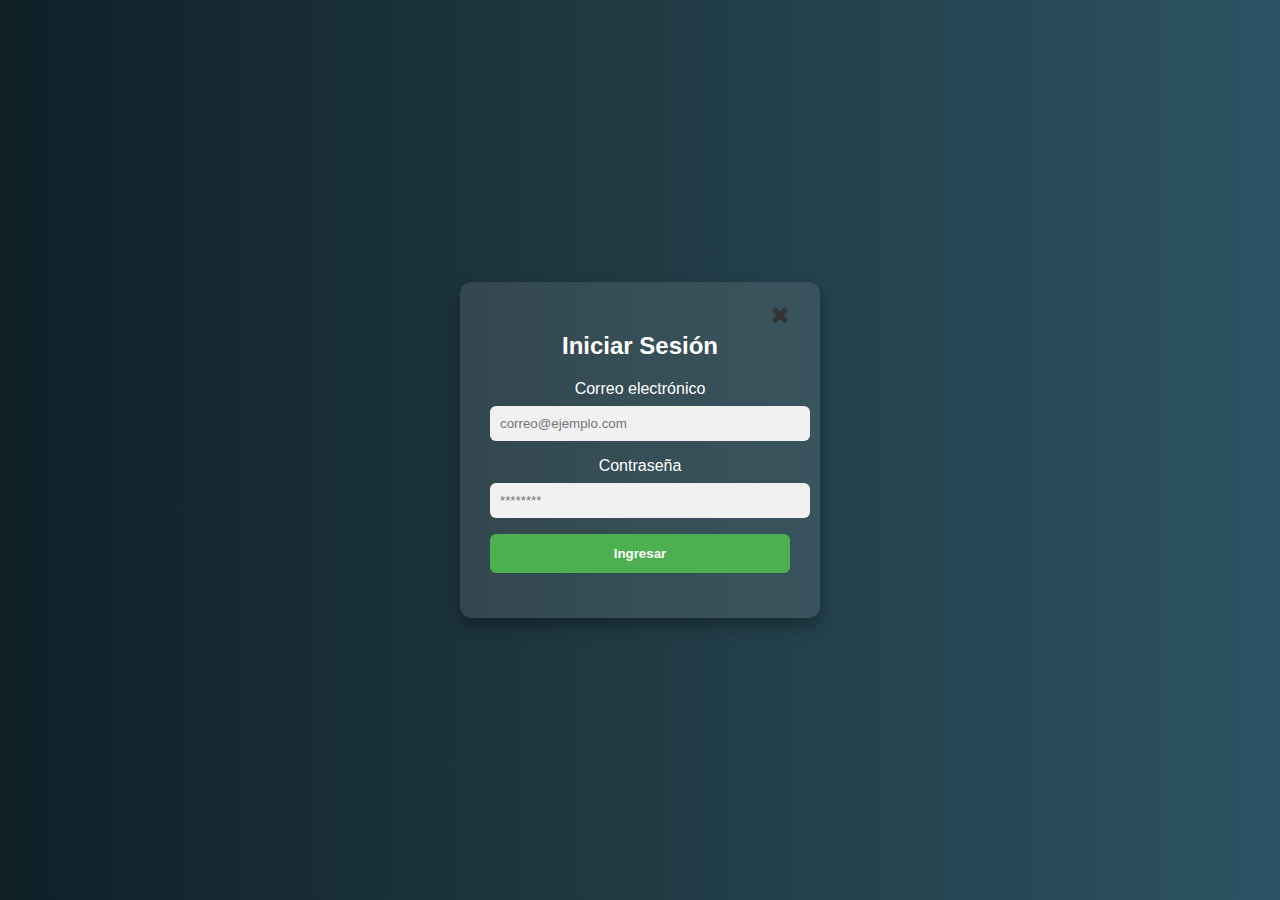
<file: paginas/iniciarsesion.html>
<!DOCTYPE html>
<html lang="es">
<head>
  <meta charset="UTF-8" />
  <meta name="viewport" content="width=device-width, initial-scale=1.0"/>
  <title>Iniciar Sesión | </title>
  <link rel="stylesheet" href="../css/login.css" />
</head>
<body>
  <div class="login-container">
    <h2>Iniciar Sesión</h2>
    <form id="login-form">
      <label for="email">Correo electrónico</label>
      <input type="email" id="email" name="email" required placeholder="correo@ejemplo.com" />

      <label for="password">Contraseña</label>
      <input type="password" id="password" name="password" required placeholder="********" />

      <button type="submit">Ingresar</button>
      <p class="message" id="login-message"></p>
      <span class="close-btn" onclick="window.history.back()">&#10006;</span> <!-- Esto es la X -->
    </form>
  </div>
  

  <script src="../js/login.js"></script>
</body>
</html>
</file>
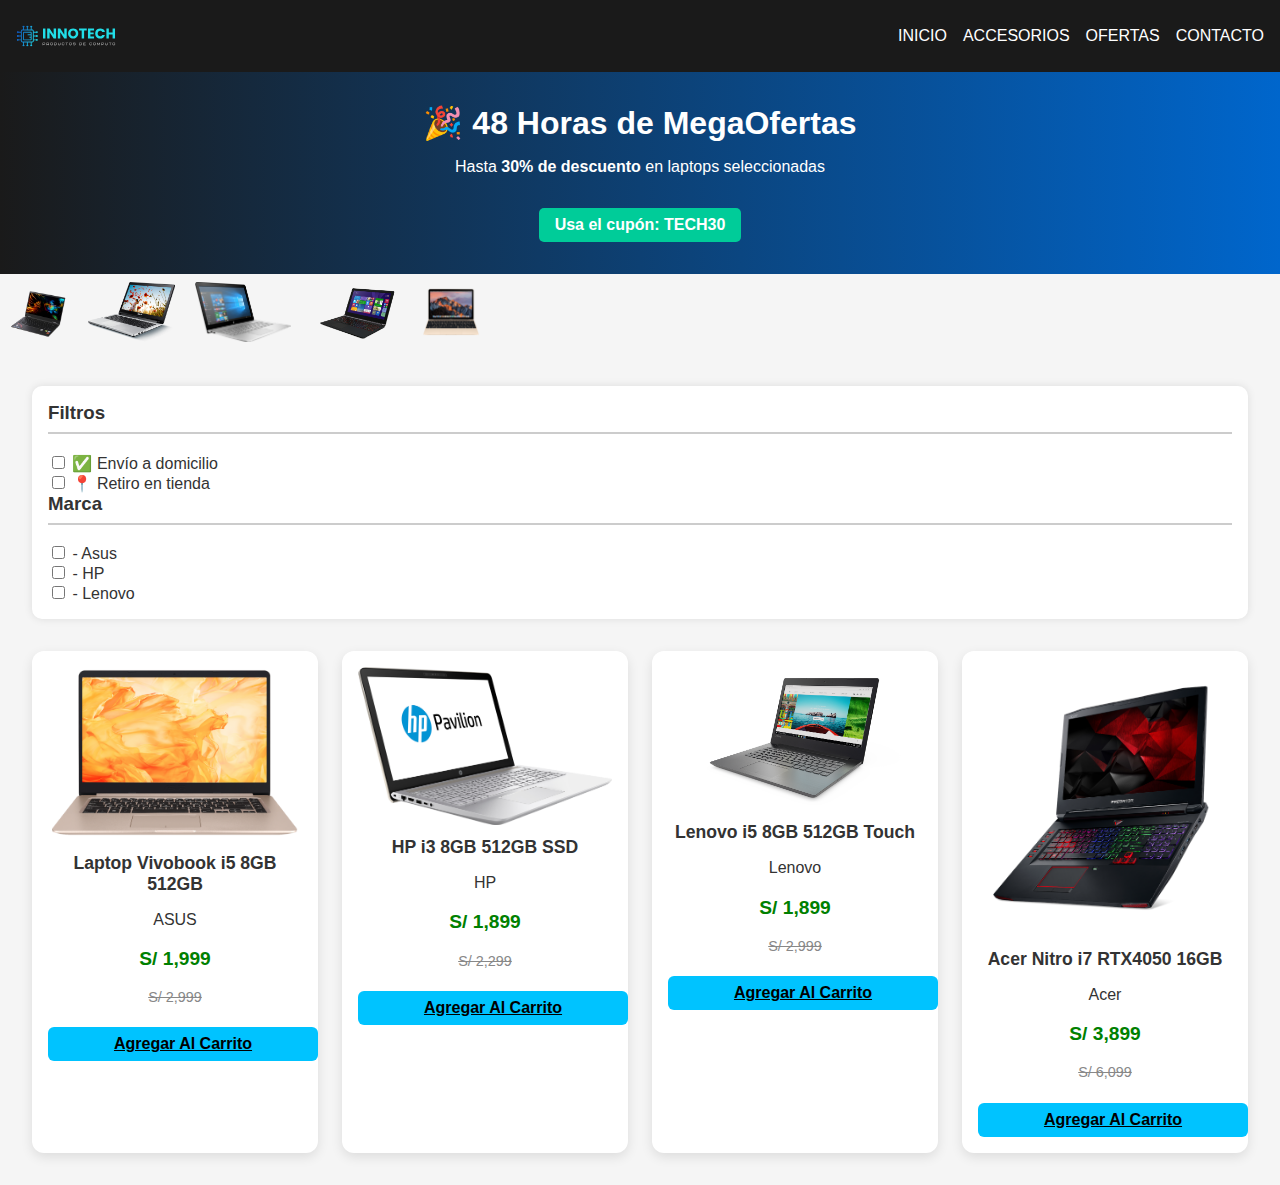
<file: paginas/ofertas.html>
<!DOCTYPE html>
<html lang="es">
<head>
  <meta charset="UTF-8" />
  <meta name="viewport" content="width=device-width, initial-scale=1.0"/>
  <title>Ofertas</title>
  <link rel="stylesheet" href="../css/ofertas.css" />
</head>
<body>

  <!-- Menú de navegación -->
  <nav class="menu">
    <div class="logo">
      <img src="../img/img1/logoInnoTech.svg" alt="logoInnoTech" />
      </div>
    <ul>
          <li><a href="./index.html">INICIO</a></li>
          <li><a href="./Paginas/laptops.html">ACCESORIOS</a></li>
          <li><a href="./Paginas/ofertas.html">OFERTAS</a></li>
          <li><a href="./Paginas/contacto.html">CONTACTO</a></li>
    </ul>
  </nav>

  <!-- Banner Promoción -->
  <section class="banner-promo">
    <h2>🎉 48 Horas de MegaOfertas</h2>
    <p>Hasta <strong>30% de descuento</strong> en laptops seleccionadas</p>
    <a href="#" class="btn-cupon">Usa el cupón: <strong>TECH30</strong></a>
  </section>

  <!-- Logos de marcas -->
  <header>
    <img src="../img/lenovo1.png" alt="Lenovo"/>
    <img src="../img/asus1.png" alt="Asus"/>
    <img src="../img/hp1.png" alt="HP"/>
    <img src="../img/acer3.png" alt="Acer"/>
    <img src="../img/macbook2 (2).png" alt="MacBook"/>
  </header>

<!-- Contenido principal -->
<div class="container">
  <aside class="filters">
    <h3>Filtros</h3>

    <label><input type="checkbox" class="filter-option" data-type="envio" value="domicilio"> ✅ Envío a domicilio</label><br>
    <label><input type="checkbox" class="filter-option" data-type="envio" value="tienda"> 📍 Retiro en tienda</label>

    <h3>Marca</h3>
    <label><input type="checkbox" class="filter-option" data-type="marca" value="Asus"> - Asus</label><br>
    <label><input type="checkbox" class="filter-option" data-type="marca" value="HP"> - HP</label><br>
    <label><input type="checkbox" class="filter-option" data-type="marca" value="Lenovo"> - Lenovo</label>
  </aside>

  <main>
    <div class="products">
      <div class="product-card" data-marca="Asus" data-envio="domicilio">
        <img src="../img/vivobook3.png" alt="ASUS Laptop">
        <h4>Laptop Vivobook i5 8GB 512GB</h4>
        <p class="brand">ASUS</p>
        <p class="price">S/ 1,999</p>
        <p class="old-price">S/ 2,999</p>
        <a href="#" class="button-primary agregar-carrito" data-id="101">Agregar Al Carrito</a>
      </div>

      <div class="product-card" data-marca="HP" data-envio="tienda">
        <img src="../img/hp2.png" alt="HP Laptop">
        <h4>HP i3 8GB 512GB SSD</h4>
        <p class="brand">HP</p>
        <p class="price">S/ 1,899</p>
        <p class="old-price">S/ 2,299</p>
        <a href="#" class="button-primary agregar-carrito" data-id="101">Agregar Al Carrito</a>
      </div>

      <div class="product-card" data-marca="Lenovo" data-envio="domicilio">
        <img src="../img/lenovo3.png" alt="Lenovo Laptop">
        <h4>Lenovo i5 8GB 512GB Touch</h4>
        <p class="brand">Lenovo</p>
        <p class="price">S/ 1,899</p>
        <p class="old-price">S/ 2,999</p>
        <a href="#" class="button-primary agregar-carrito" data-id="101">Agregar Al Carrito</a>
      </div>

      <div class="product-card" data-marca="Acer" data-envio="tienda">
        <img src="../img/acer 2.png" alt="Acer Nitro">
        <h4>Acer Nitro i7 RTX4050 16GB</h4>
        <p class="brand">Acer</p>
        <p class="price">S/ 3,899</p>
        <p class="old-price">S/ 6,099</p>
        <a href="#" class="button-primary agregar-carrito" data-id="101">Agregar Al Carrito</a>
      </div>
    </div>
  </main>
</div>


</body>
<script src="../js/ofertas.js"></script>
</html>
</file>
<file: css/login.css>
body {
    font-family: Arial, sans-serif;
    background: linear-gradient(to right, #0f2027, #203a43, #2c5364);
    color: white;
    margin: 0;
    display: flex;
    align-items: center;
    justify-content: center;
    height: 100vh;
  }
  
  .login-container {
    background-color: rgba(255, 255, 255, 0.1);
    padding: 30px;
    border-radius: 12px;
    box-shadow: 0 8px 16px rgba(0, 0, 0, 0.3);
    width: 300px;
    text-align: center;
    position: relative;
  }
  
  .login-container h2 {
    margin-bottom: 20px;
    color: #ffffff;
  }
  
  input[type="email"],
  input[type="password"] {
    width: 100%;
    padding: 10px;
    margin: 8px 0 16px 0;
    border: none;
    border-radius: 6px;
    background-color: #f1f1f1;
  }
  
  button {
    width: 100%;
    padding: 12px;
    background-color: #4CAF50;
    border: none;
    color: white;
    font-weight: bold;
    border-radius: 6px;
    cursor: pointer;
  }
  
  button:hover {
    background-color: #45a049;
  }
  
  .message {
    margin-top: 15px;
    color: yellow;
    font-size: 0.9em;
  }
  .close-btn {
    position: absolute;
    top: 20px;
    right: 30px;
    font-size: 24px;
    color: #333;
    cursor: pointer;
    transition: color 0.3s ease;
  }
  
  .close-btn:hover {
    color: #e60023;
  }
</file>
<file: css/ofertas.css>
/* Contenedor general */
body {
    font-family: 'Segoe UI', sans-serif;
    background-color: #f5f5f5;
    margin: 0;
    padding: 0;
    color: #333;
  }
  
  /* Menú de navegación */
  .menu {
    background-color: #1a1a1a;
    color: #fff;
    display: flex;
    justify-content: space-between;
    padding: 1rem;
    align-items: center;
    flex-wrap: wrap;
  }
  
  .menu .logo {
    font-size: 1.5rem;
    font-weight: bold;
    display: flex;
    align-items: center;
  }
  
  .menu img {
    height: 40px;
    margin-right: 10px;
  }
  
  .menu ul {
    list-style: none;
    display: flex;
    gap: 1rem;
    margin: 0;
    padding: 0;
  }
  
  .menu a {
    color: white;
    text-decoration: none;
    transition: color 0.3s;
  }
  
  .menu a:hover {
    color: #00ffff;
  }
  
  /* Banner */
  .banner-promo {
    background: linear-gradient(90deg, #1a1a1a, #0066cc);
    color: white;
    text-align: center;
    padding: 2rem 1rem;
  }
  
  .banner-promo h2 {
    margin: 0;
    font-size: 2rem;
  }
  
  .banner-promo .btn-cupon {
    display: inline-block;
    background-color: #00cc99;
    color: white;
    padding: 0.5rem 1rem;
    margin-top: 1rem;
    border-radius: 5px;
    text-decoration: none;
    font-weight: bold;
  }
  
  /* Marcas */
  header img {
    margin: 0.5rem;
    height: 60px;
  }
  
  /* Layout principal */
  .container {
    display: flex;
    gap: 2rem;
    padding: 2rem;
    flex-wrap: wrap;
  }
  
  /* Filtros */
  .filters {
    flex: 1;
    min-width: 200px;
    background-color: #fff;
    padding: 1rem;
    border-radius: 10px;
    box-shadow: 0 0 8px rgba(0,0,0,0.1);
  }
  
  .filters h3 {
    border-bottom: 2px solid #ccc;
    padding-bottom: 0.5rem;
    margin-top: 0;
  }
  
  /* Productos */
  .products {
    flex: 3;
    display: grid;
    grid-template-columns: repeat(auto-fit, minmax(230px, 1fr));
    gap: 1.5rem;
  }
  
  .product-card {
    background-color: #ffffff;
    padding: 1rem;
    border-radius: 12px;
    box-shadow: 0 4px 12px rgba(0,0,0,0.1);
    transition: transform 0.2s ease;
    text-align: center;
  }
  
  .product-card:hover {
    transform: translateY(-5px);
  }
  
  .product-card img {
    width: 100%;
    border-radius: 8px;
  }
  
  .product-card h4 {
    font-size: 1.1rem;
    margin: 0.5rem 0;
  }
  
  .price {
    color: #008000;
    font-size: 1.2rem;
    font-weight: bold;
  }
  
  .old-price {
    text-decoration: line-through;
    color: #888;
    font-size: 0.9rem;
  }
  .button-primary {
    background-color: #00c3ff;
    color: #000;
    border: none;
    padding: 0.5rem;
    border-radius: 6px;
    font-weight: bold;
    cursor: pointer;
    margin-top: 0.5rem;
    display: inline-block;
    text-align: center;
    width: 100%;
  }
  
  .button-primary:hover {
    background-color: #00a2cc;
  }
</file>
